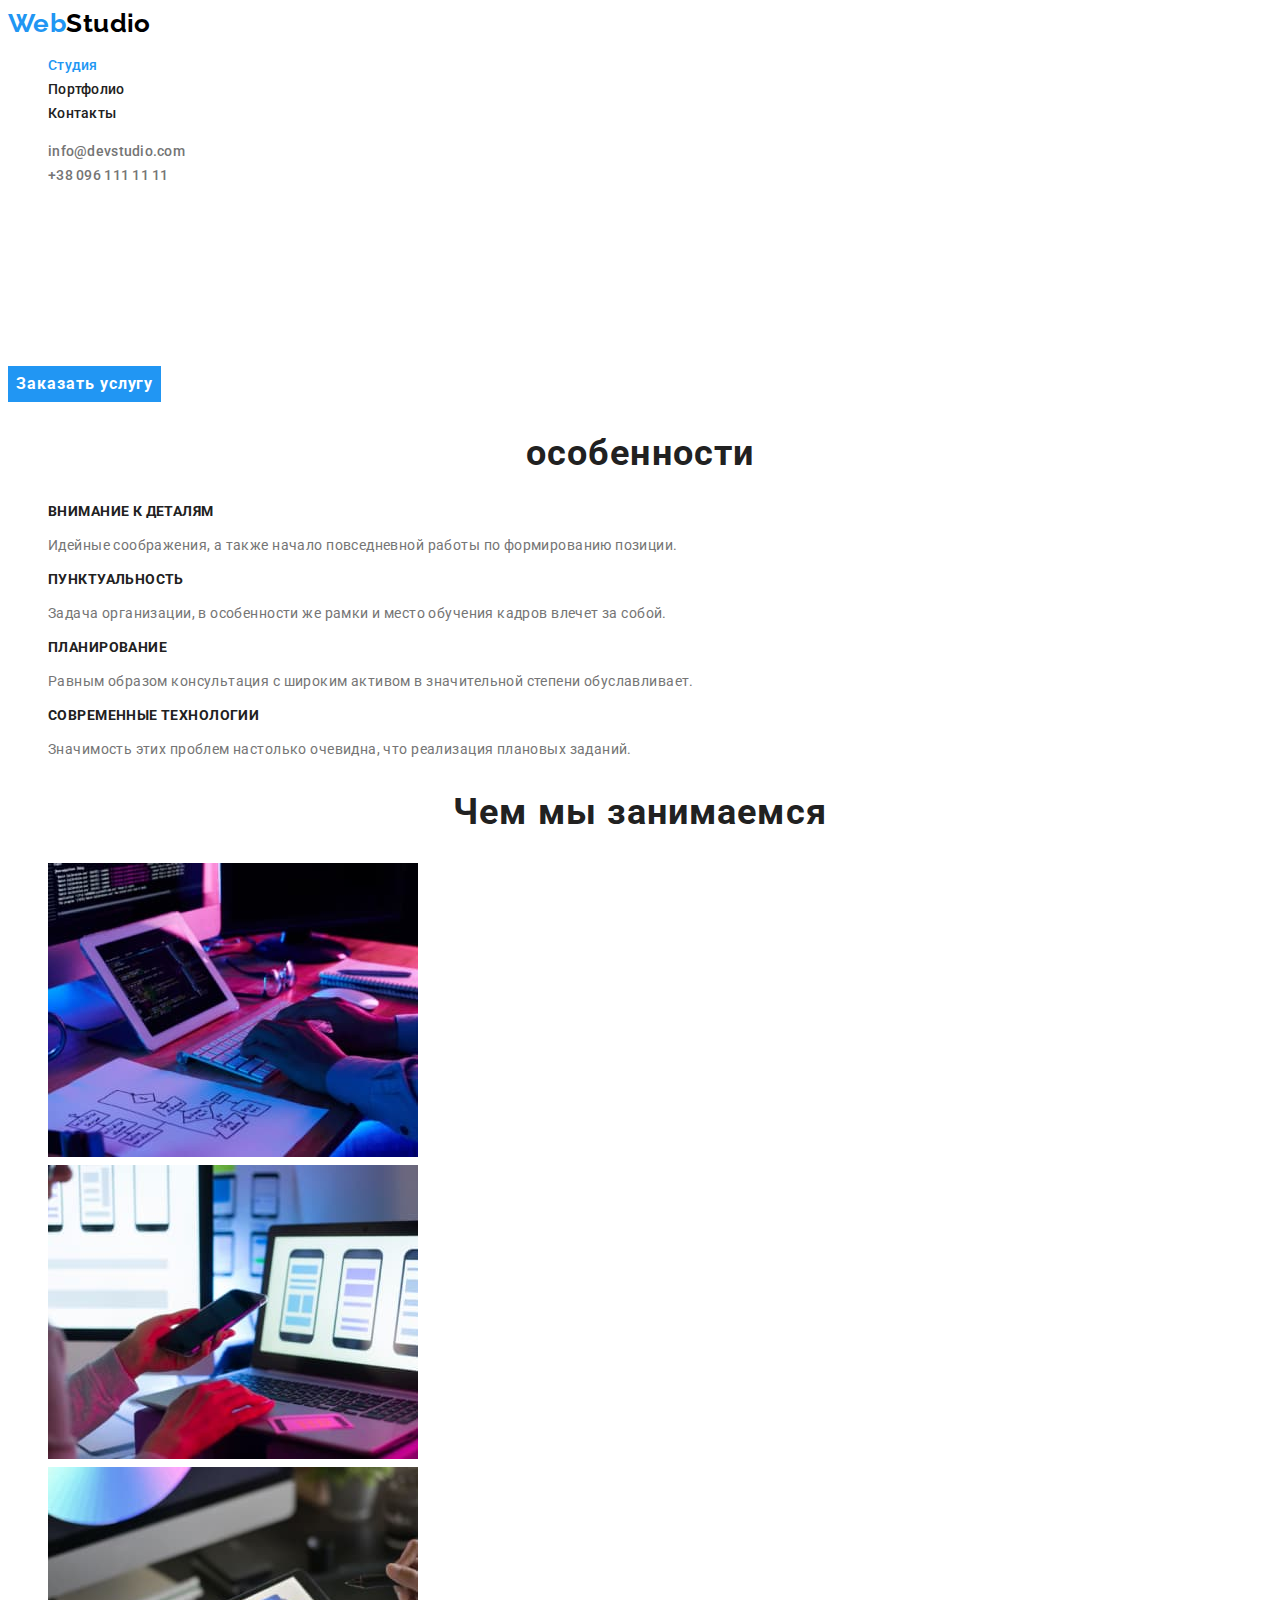
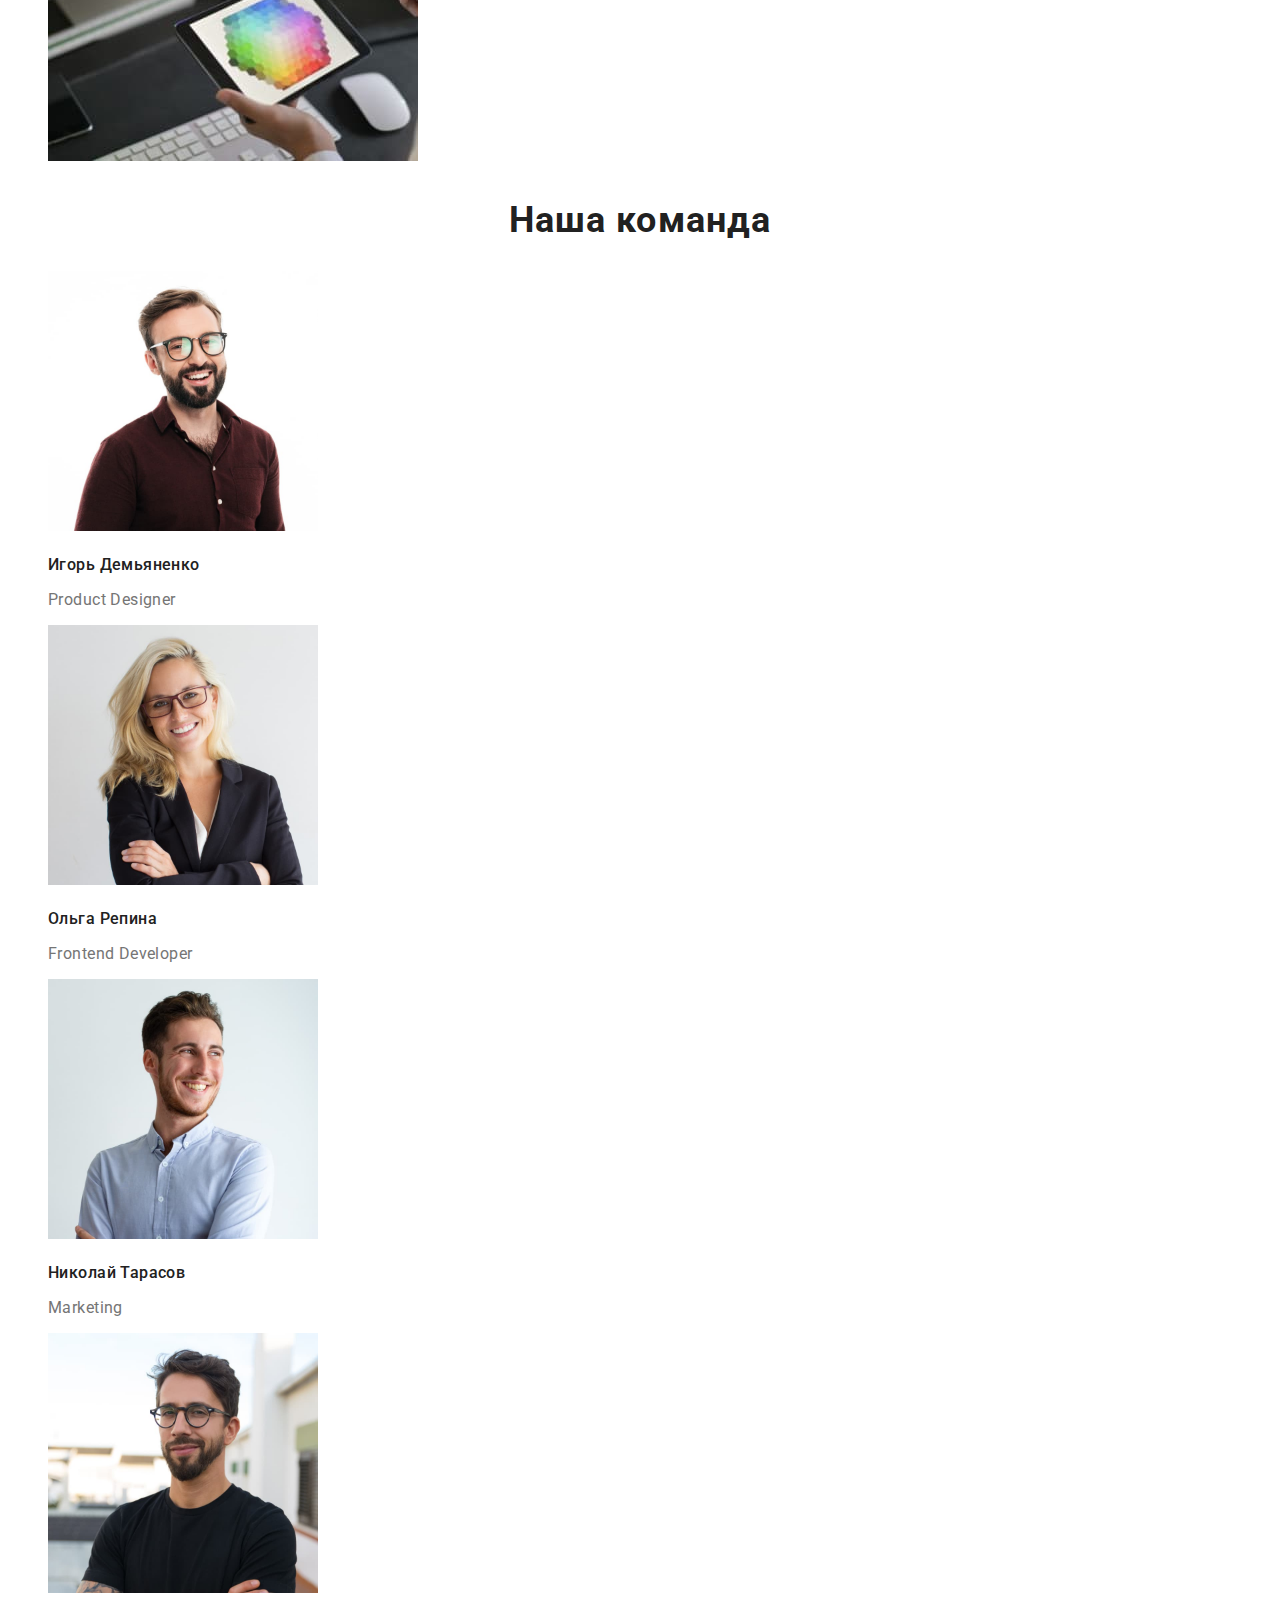
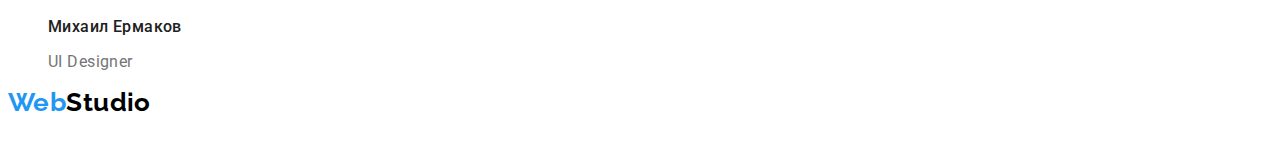
<file: index.html>
<!DOCTYPE html>
<html lang="ru">
<head>
    <meta charset="UTF-8">
    <meta http-equiv="X-UA-Compatible" content="IE=edge">
    <meta name="viewport" content="width=device-width, initial-scale=1.0">
    <title lang="an">Web Studio</title>
    <link href="https://fonts.googleapis.com/css2?family=Raleway:wght@700&family=Roboto:wght@400;500;700;900&display=swap"
        rel="stylesheet" />
    <link rel="stylesheet" href="./css/styles.css" />

</head>
<body>
    <Header>
        <nav class="nav">
               <a lang="en" href="" class="logo link"><span class="accent">Web</span>Studio</a> 

            <ul class="site-nav list">
                <li><a href="./index.html" class="link current">Студия</a></li>
                <li><a href="./portfolio.html" class="link">Портфолио</a></li>
                <li><a href="" class="link">Контакты</a></li>
            </ul>
        </nav>

            <ul class="auth-nav list">
                <li> <a href="mailto:info@devstudio.com" class="link">info@devstudio.com</a></li>
                <li> <a href="tel:+380961111111" class="link">+38 096 111 11 11</a></li>
            </ul>
    </Header>  
    <section class="hero">
        <h1 class="hero-title">Эффективные решения<br/> для вашего бизнеса</h1>
        <button type="button" class="button">Заказать услугу</button>
    </section>
    <section class="section">
        <h2 class="section-title">особенности</h2>

        <ul class="peculiarities-list list">
            <li>
                <h3 class="title">Внимание к деталям</h3>
                <p>Идейные соображения, а также начало повседневной работы по формированию позиции.</p>
            </li>
            <li>
                <h3 class="title">Пунктуальность</h3>
                <p>Задача организации, в особенности же рамки и место обучения кадров влечет за собой.</p>
            </li>
            <li>
                <h3 class="title">Планирование</h3>
                <p>Равным образом консультация с широким активом в значительной степени обуславливает.</p>
            </li>
            <li>
                <h3 class="title">Современные технологии</h3>
                <p>Значимость этих проблем настолько очевидна, что реализация плановых заданий.</p>
            </li>
        </ul>
    </section>
    <section class="section">
        <h2 class="section-title">Чем мы занимаемся</h2>

        <ul class="work-list list">
            <li>
                <img src="./imges/desktop.jpg" alt="десктопные приложения" width="370" />
            </li>
            <li>
                <img src="./imges/mobile.jpg" alt="Мобильные приложения" width="370"/>
            </li>
            <li>
                <img src="./imges/design.jpg" alt="Дизайнерские решения" width="370"/>
            </li>
        </ul>
    </section>
    <section class="section">
        <h2 class="section-title">Наша команда</h2>

        <ul class="team-list list">
            <li>
                <img src="./imges/demyan.jpg" alt="Игорь Демьяненко" width="270" />
                <h3 class="title">Игорь Демьяненко</h3>
                <p lang="en" class="text">Product Designer</p>
            </li>
            <li>
                <img src="./imges/rjepina.jpg" alt="Ольга Репина" width="270" />
                <h3 class="title">Ольга Репина</h3>
                <p lang="en" class="text">Frontend Developer</p>
            </li>
            <li>
                <img src="./imges/tarasov.jpg" alt="Николай Тарасов" width="270" />
                <h3 class="title">Николай Тарасов</h3>
                <p lang="en" class="text">Marketing</p>
            </li>
            <li>
                <img src="./imges/yermak.jpg" alt="Михаил Ермаков" width="270" />
                <h3 class="title">Михаил Ермаков</h3>
                <p lang="en" class="text">UI Designer</p>
            </li>

        </ul>
    </section>
    <footer>
            <div>
                <a lang="en" href="/" class="logo link"><span class="accent">Web</span>Studio</a> 
                <address class="address">
                    г. Киев, пр-т Леси Украинки, 26
                    <a href="mailto:info@devstudio.com" class="link">info@devstudio.com</a>
                    <a href="tel:+380961111111" class="link">+38 096 111 11 11</a>
                </address>
            </div>
    </footer>  

</body>
</html>
</file>
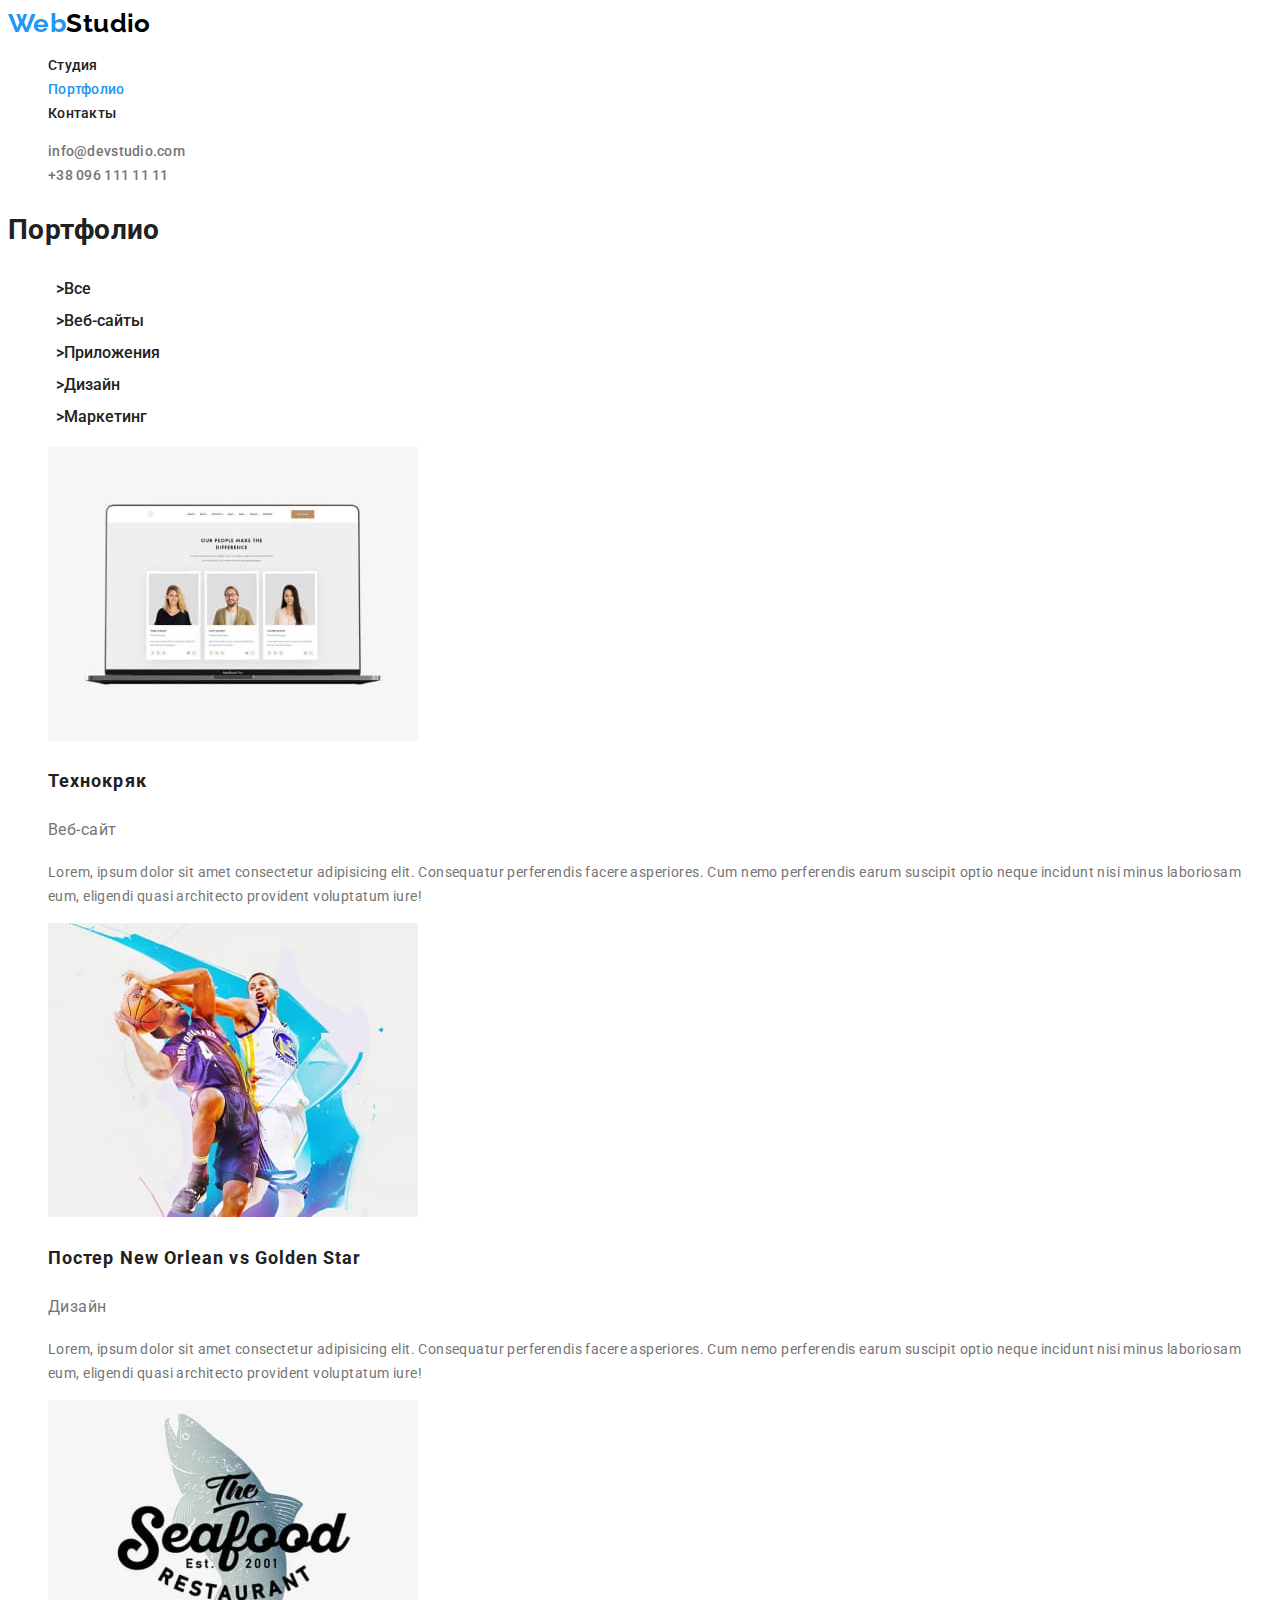
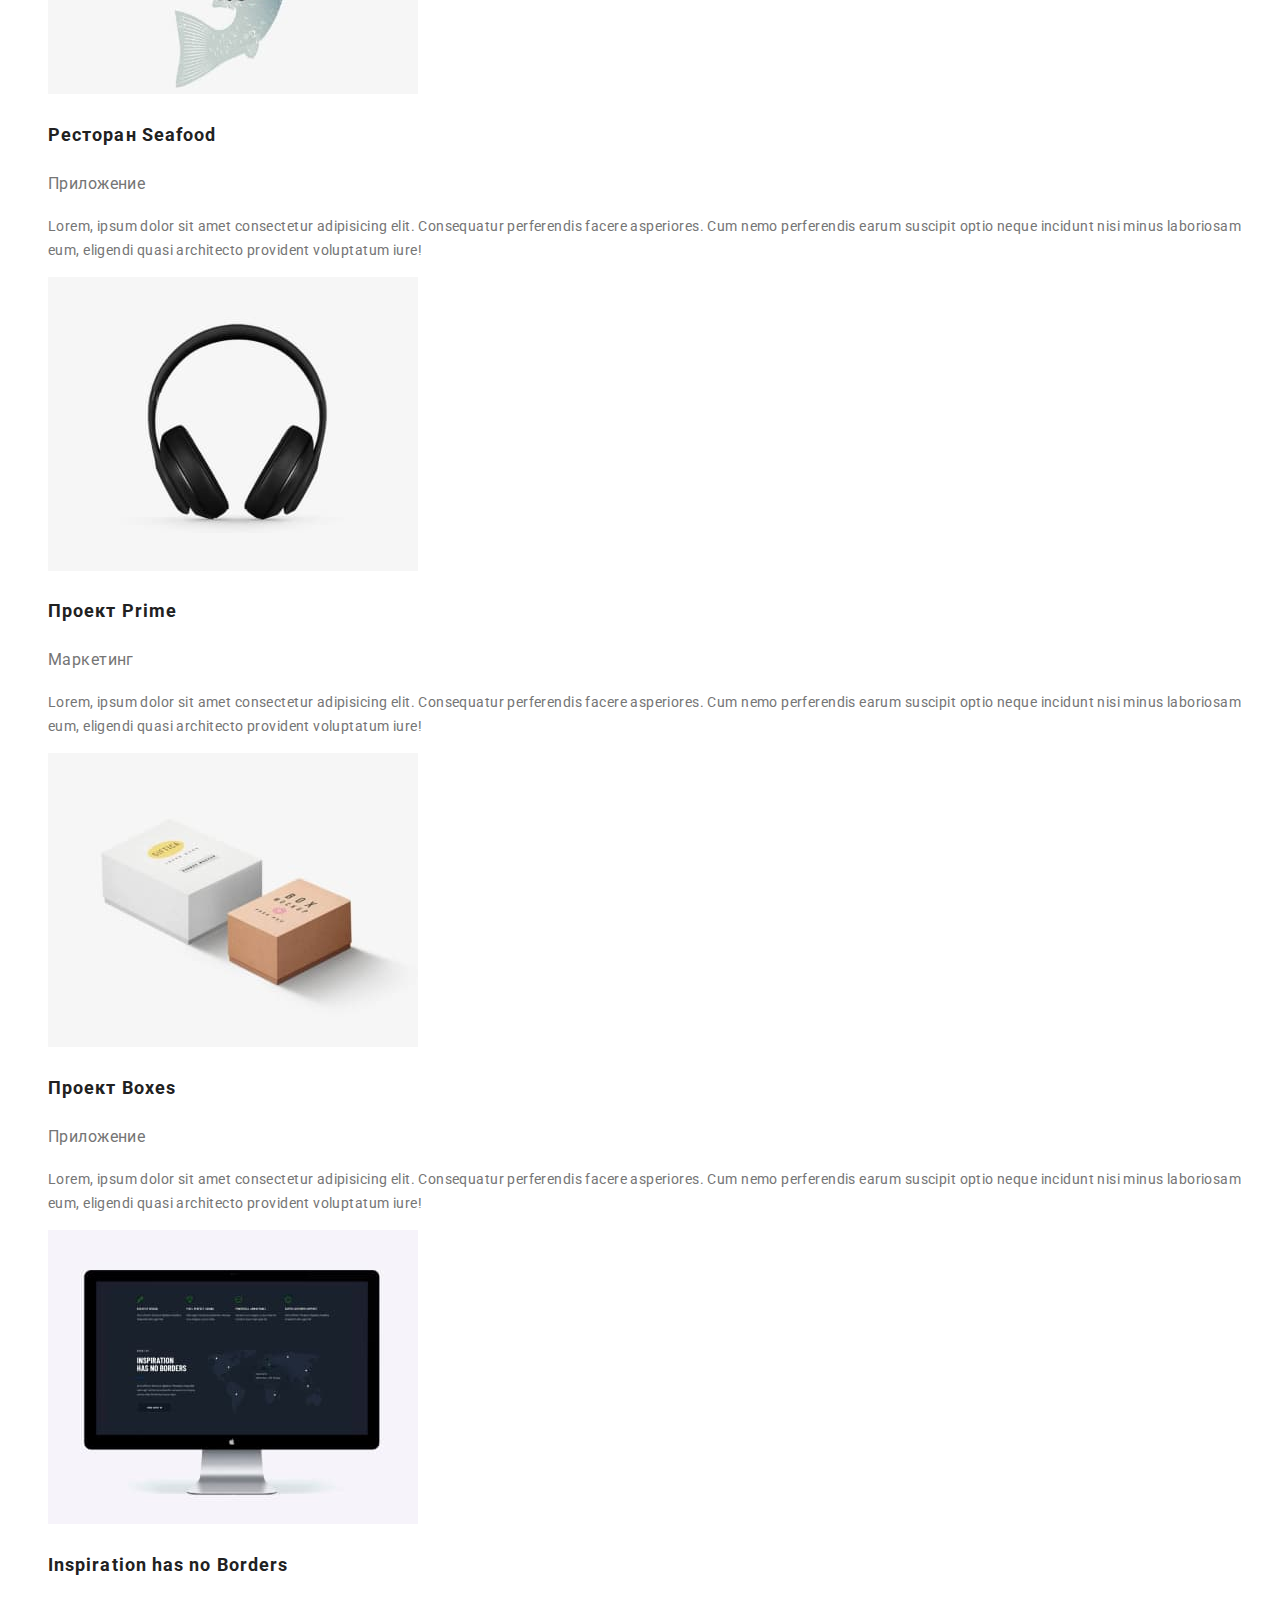
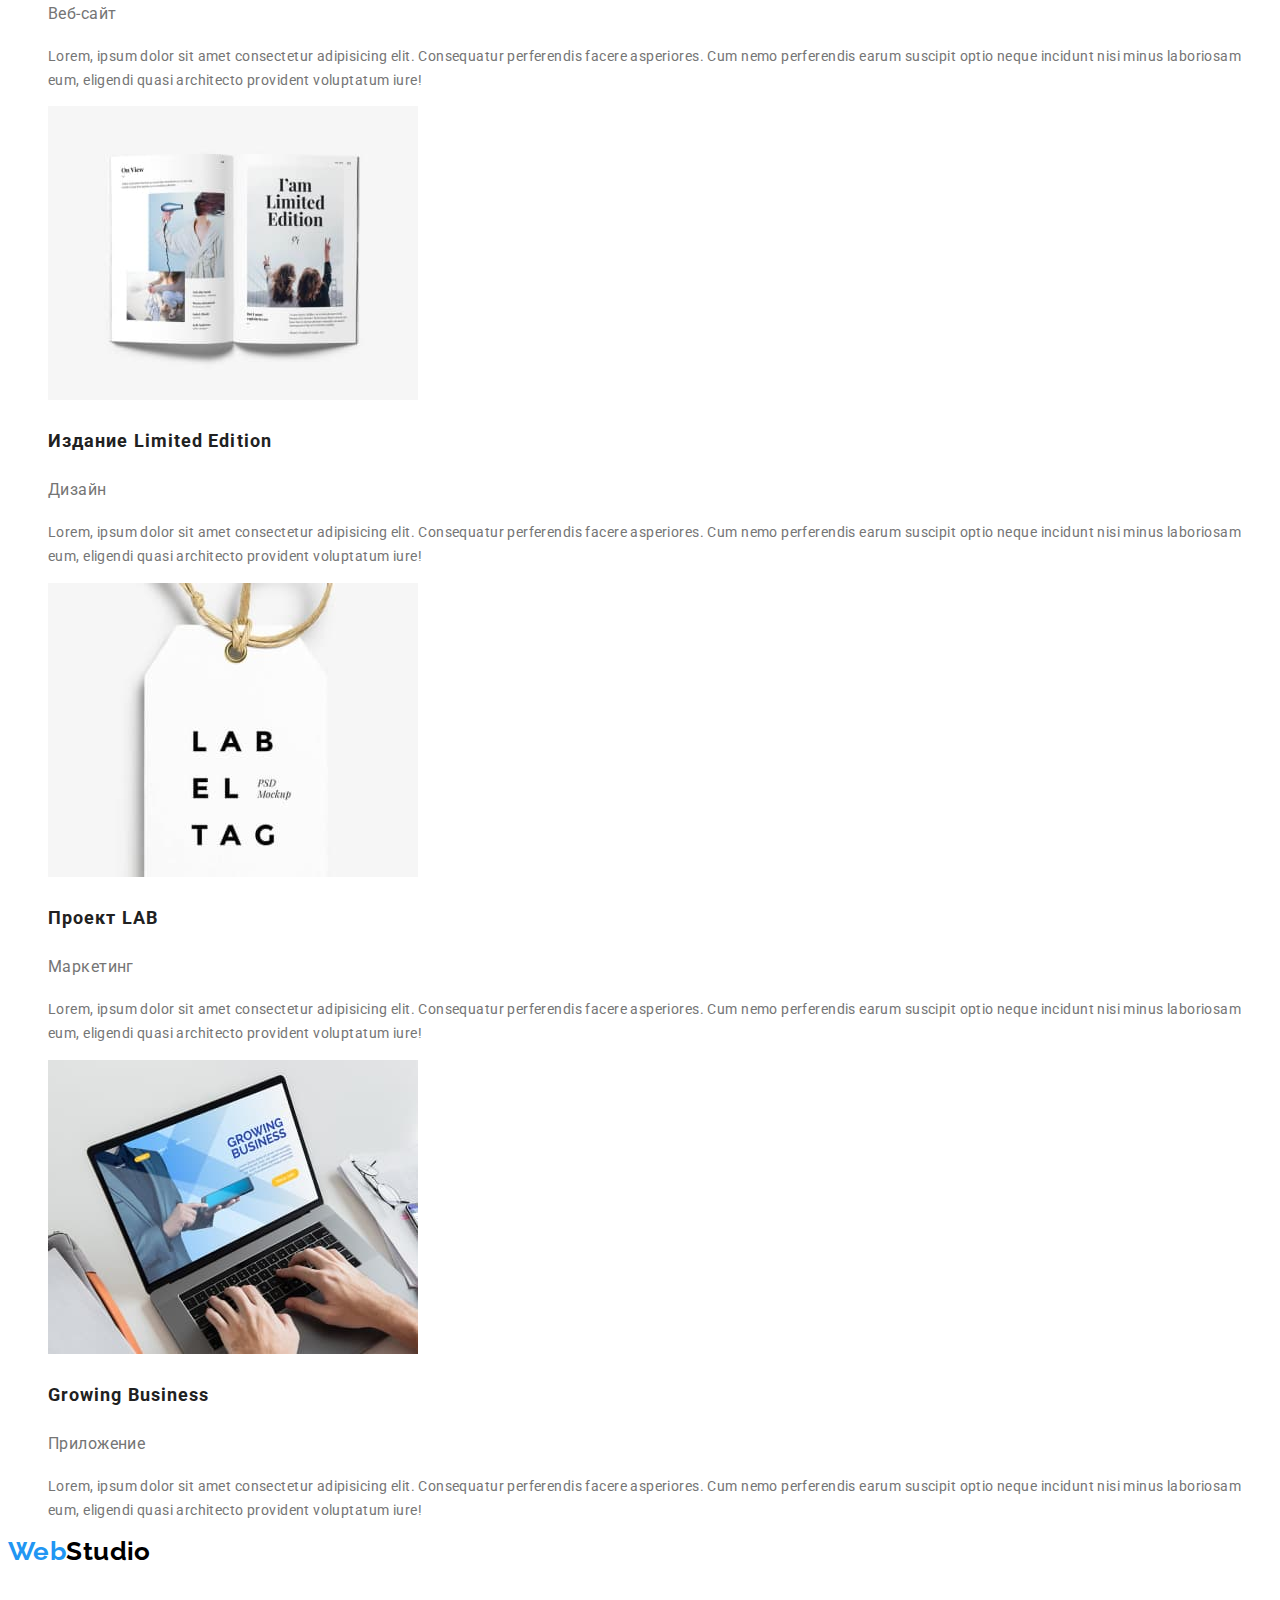
<file: portfolio.html>
<!DOCTYPE html>
<html lang="ru">
<head>
    <meta charset="UTF-8">
    <meta http-equiv="X-UA-Compatible" content="IE=edge">
    <meta name="viewport" content="width=device-width, initial-scale=1.0">
    <title lang="an">Portfolio</title>
    <link href="https://fonts.googleapis.com/css2?family=Raleway:wght@700&family=Roboto:wght@400;500;700;900&display=swap" rel="stylesheet"/>
    <link rel="stylesheet" href="./css/styles.css" />

</head>
<body>
    <Header>
        <nav class="nav">
               <a lang="en" href="" class="logo link"><span class="accent">Web</span>Studio</a> 

            <ul class="site-nav list">
                <li><a href="./index.html" class="link">Студия</a></li>
                <li><a href="./portfolio.html" class="link current">Портфолио</a></li>
                <li><a href="" class="link">Контакты</a></li>
            </ul>
        </nav>

            <ul class="auth-nav list">
                <li> <a href="mailto:info@devstudio.com" class="link">info@devstudio.com</a></li>
                <li> <a href="tel:+380961111111" class="link">+38 096 111 11 11</a></li>
            </ul>
    </Header> 
    <main>
        <article class="examples">
                <h1 class="examples-title">Портфолио</h1>
                <ul class="examples-filter list">
                    <li><button type="button" class="button">>Все</a></li>
                    <li><button type="button" class="button">>Веб-сайты</a></li>
                    <li><button type="button" class="button">>Приложения</a></li>
                    <li><button type="button" class="button">>Дизайн</a></li>
                    <li><button type="button" class="button">>Маркетинг</a></li>
                </ul>
                
                <ul class="example-list list">
                    <li>
                        <a href="" class="example-link">
                            <img src="./imges/img1.jpg" alt="сайт технокряк" width="370"/>
                            <h2 class="title">Технокряк</h2>
                            <p class="text">Веб-сайт</p>
                            <p>Lorem, ipsum dolor sit amet consectetur adipisicing elit. Consequatur perferendis facere asperiores. Cum nemo perferendis earum suscipit optio neque incidunt nisi minus laboriosam eum, eligendi quasi architecto provident voluptatum iure!</p>
                        </a>
                    </li>
                    <li>
                        <a href="" class="example-link">
                            <img src="./imges/img2.jpg" alt="постер баскетбол" width="370"/>
                            <h2 class="title">Постер New Orlean vs Golden Star</h2>
                            <p class="text">Дизайн</p>
                            <p>Lorem, ipsum dolor sit amet consectetur adipisicing elit. Consequatur perferendis facere asperiores. Cum nemo perferendis earum suscipit optio neque incidunt nisi minus laboriosam eum, eligendi quasi architecto provident voluptatum iure!</p>
                        </a>
                    </li>
                    <li>
                        <a href="" class="example-link">
                            <img src="./imges/img3.jpg" alt="приложение ресторан" width="370"/>
                            <h2 class="title">Ресторан Seafood</h2>
                            <p class="text">Приложение</p>
                            <p>Lorem, ipsum dolor sit amet consectetur adipisicing elit. Consequatur perferendis facere asperiores. Cum nemo perferendis earum suscipit optio neque incidunt nisi minus laboriosam eum, eligendi quasi architecto provident voluptatum iure!</p>
                        </a>
                    </li>
                    <li>
                        <a href="" class="example-link">
                            <img src="./imges/img4.jpg" alt="проект прайм" width="370"/>
                            <h2 class="title">Проект Prime</h2>
                            <p class="text">Маркетинг</p>
                            <p>Lorem, ipsum dolor sit amet consectetur adipisicing elit. Consequatur perferendis facere asperiores. Cum nemo perferendis earum suscipit optio neque incidunt nisi minus laboriosam eum, eligendi quasi architecto provident voluptatum iure!</p>
                        </a>
                </li>
                    <li>
                        <a href="" class="example-link">
                            <img src="./imges/img5.jpg" alt="проект упаковка" width="370"/>
                            <h2 class="title">Проект Boxes</h2>
                            <p class="text">Приложение</p>
                            <p>Lorem, ipsum dolor sit amet consectetur adipisicing elit. Consequatur perferendis facere asperiores. Cum nemo perferendis earum suscipit optio neque incidunt nisi minus laboriosam eum, eligendi quasi architecto provident voluptatum iure!</p>
                        </a>
                    </li>
                    <li>
                        <a href="" class="example-link">
                            <img src="./imges/img6.jpg" alt="проект вдохновение" width="370"/>
                            <h2 class="title">Inspiration has no Borders</h2>
                            <p class="text">Веб-сайт</p>
                            <p>Lorem, ipsum dolor sit amet consectetur adipisicing elit. Consequatur perferendis facere asperiores. Cum nemo perferendis earum suscipit optio neque incidunt nisi minus laboriosam eum, eligendi quasi architecto provident voluptatum iure!</p>
                        </a>
                    </li>
                    <li>
                        <a href="" class="example-link">
                            <img src="./imges/img7.jpg" alt="дизайн издания" width="370"/>
                            <h2 class="title">Издание Limited Edition</h2>
                            <p class="text">Дизайн</p>
                            <p>Lorem, ipsum dolor sit amet consectetur adipisicing elit. Consequatur perferendis facere asperiores. Cum nemo perferendis earum suscipit optio neque incidunt nisi minus laboriosam eum, eligendi quasi architecto provident voluptatum iure!</p>
                        </a>
                    </li>
                    <li>
                        <a href="" class="example-link">
                            <img src="./imges/img8.jpg" alt="проект этикетка" width="370"/>
                            <h2 class="title">Проект LAB</h2>
                            <p class="text">Маркетинг</p>
                            <p>Lorem, ipsum dolor sit amet consectetur adipisicing elit. Consequatur perferendis facere asperiores. Cum nemo perferendis earum suscipit optio neque incidunt nisi minus laboriosam eum, eligendi quasi architecto provident voluptatum iure!</p>
                        </a>
                    </li>
                    <li>
                        <a href="" class="example-link">
                            <img src="./imges/img9.jpg" alt="приложение для бизнеса" width="370"/>
                            <h2 class="title">Growing Business</h2>
                            <p class="text">Приложение</p>
                            <p>Lorem, ipsum dolor sit amet consectetur adipisicing elit. Consequatur perferendis facere asperiores. Cum nemo perferendis earum suscipit optio neque incidunt nisi minus laboriosam eum, eligendi quasi architecto provident voluptatum iure!</p>
                        </a>
                    </li>

                </ul>
        </article>
    </main>
    <footer>
        <div>
            <a lang="en" href="/" class="logo link"><span class="accent">Web</span>Studio</a> 
            <address class="address">
                г. Киев, пр-т Леси Украинки, 26
                <a href="mailto:info@devstudio.com" class="link">info@devstudio.com</a>
                <a href="tel:+380961111111" class="link">+38 096 111 11 11</a>
            </address>
        </div>
</footer>  

</body>
</html>
</file>
<file: css/styles.css>
:root {
  --primary-text-color: #757575;
  --title-text-color: #212121;
  --accent-color: #2196f3;
  --primary-white-color: #ffffff;
  --logo-color: #000000;
  --adress-link-color: rgba(255, 255, 255, 0.6);
}

body {
  background-color: var(--primary-white-color);
  color: var(--primary-text-color);

  font-family: Roboto, sans-serif;
  letter-spacing: 0.03em;
  font-size: 14px;
  line-height: 1.71;
}

.list {
  list-style: none;
}

.link {
  text-decoration: none;
}

/* logo */

.logo {
  color: var(--logo-color);
  font-family: Raleway, sans-serif;
  font-weight: bold;
  font-size: 26px;
  line-height: 1.2;
}

.logo:hover,
.logo:focus {
  color: var(--accent-color);
}

span.accent {
  color: var(--accent-color);
}

/* site nav */

.site-nav .link {
  color: var(--title-text-color);
  font-family: Roboto;
  font-weight: 500;
  font-size: 14px;
  line-height: 1.14;
  letter-spacing: 0.02em;
}

.site-nav .link:hover,
.site-nav .link:focus {
  color: var(--accent-color);
}

.site-nav .link.current {
  color: var(--accent-color);
}

.auth-nav .link {
  color: var(--primary-text-color);
  font-style: normal;
  font-weight: 500;
  font-size: 14px;
  line-height: 1.14;
  letter-spacing: 0.02em;
}

.auth-nav .link:hover,
.auth-nav .link:focus {
  color: var(--accent-color);
}

/* index.html */
/* hero */

.hero-title {
  color: var(--primary-white-color);
  font-weight: 900;
  font-size: 44px;
  line-height: 1.36;
  text-align: center;
  letter-spacing: 0.06em;
  text-transform: uppercase;
}

.hero .button {
  color: var(--primary-white-color);
  background-color: var(--accent-color);
  font-family: inherit;
  font-weight: 700;
  font-size: 16px;
  line-height: 1.87;
  display: flex;
  align-items: center;
  text-align: center;
  letter-spacing: 0.06em;
}

/* section */

.section-title {
  color: var(--title-text-color);
  font-weight: 700;
  font-size: 36px;
  line-height: 1.17;
  text-align: center;
  letter-spacing: 0.03em;
}

/* peculiarities */

.peculiarities-list .title {
  color: var(--title-text-color);
  font-weight: 700;
  font-size: 14px;
  line-height: 1.14;
  letter-spacing: 0.03em;
  text-transform: uppercase;
}

/* team */

.team-list .title {
  color: var(--title-text-color);
  font-weight: 500;
  font-size: 16px;
  line-height: 1.19;
}

.team-list .text {
  font-size: 16px;
  line-height: 1.19;
}

/* portfolio.html */
/* examples */

.examples .examples-title {
  color: var(--title-text-color);
}

.button {
  color: var(--title-text-color);
  background-color: var(--primary-white-color);
  border-color: transparent;
  cursor: pointer;
  font-family: inherit;
  font-weight: 500;
  font-size: 16px;
  line-height: 1.62;
}

button:hover,
button:focus {
  color: var(--primary-white-color);
  background-color: var(--accent-color);
}

.example-list .title {
  color: var(--title-text-color);
}

.example-link {
  color: var(--primary-text-color);
  text-decoration: none;
}

.example-link .title {
  font-weight: 700;
  font-size: 18px;
  line-height: 2;
  letter-spacing: 0.06em;
}

.example-link .text {
  font-size: 16px;
  line-height: 1.87;
}

/* footer */

.address {
  color: var(--primary-white-color);
}

.address .link {
  color: var(--adress-link-color);
  font-style: normal;
}

.address .link:hover,
.address .link:focus {
  color: var(--accent-color);
}
</file>
